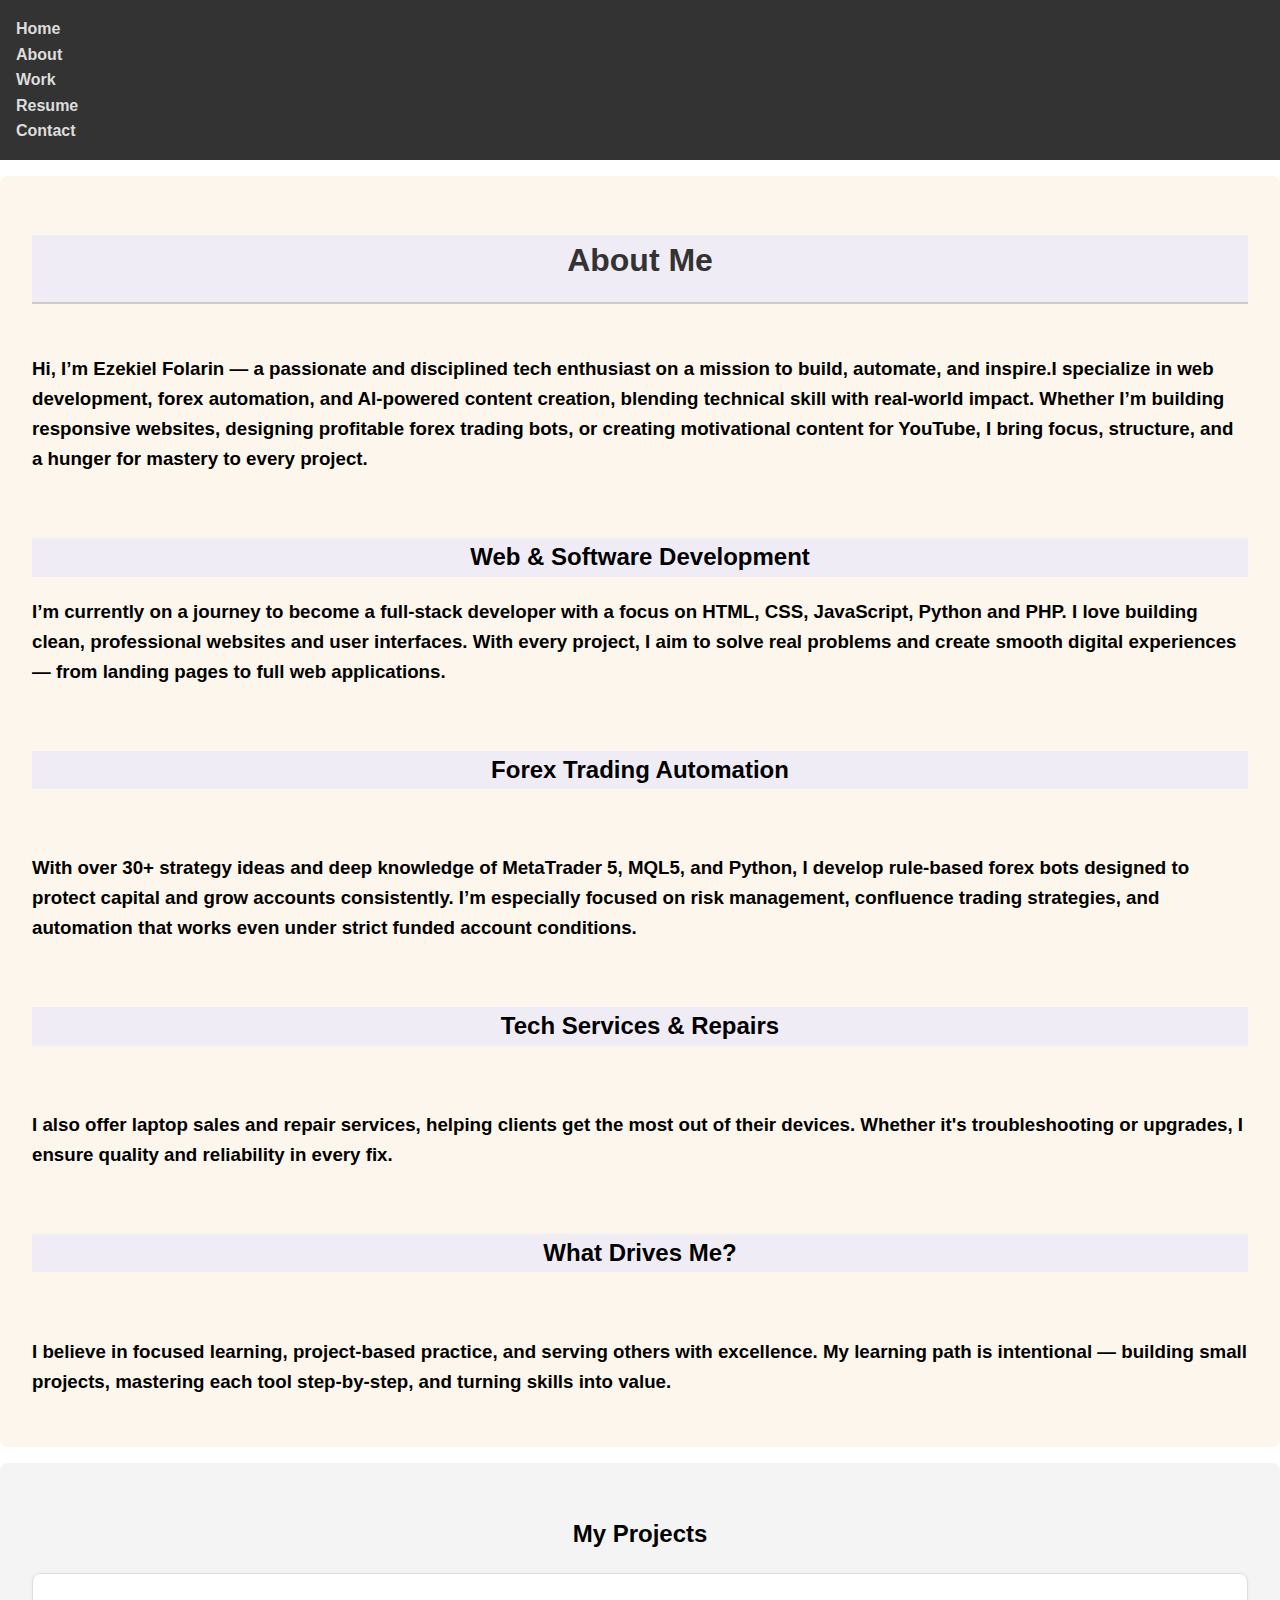
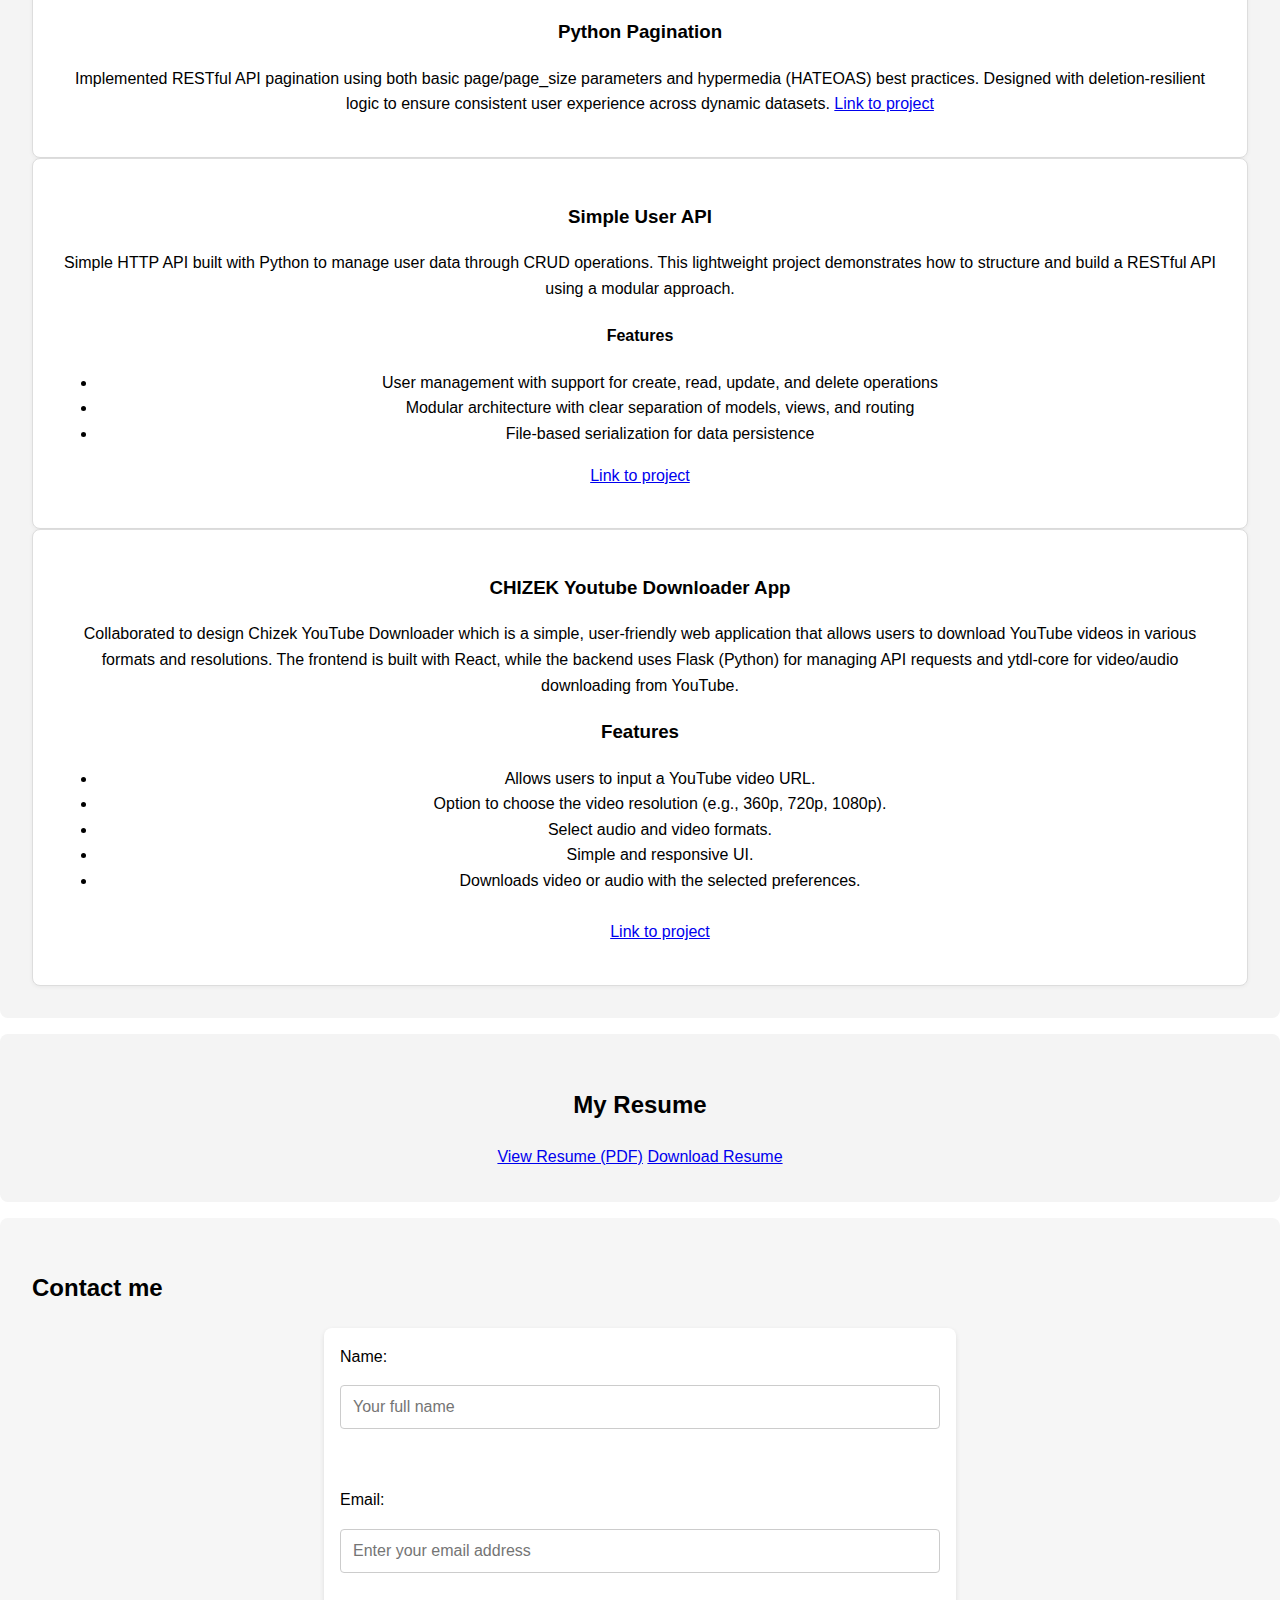
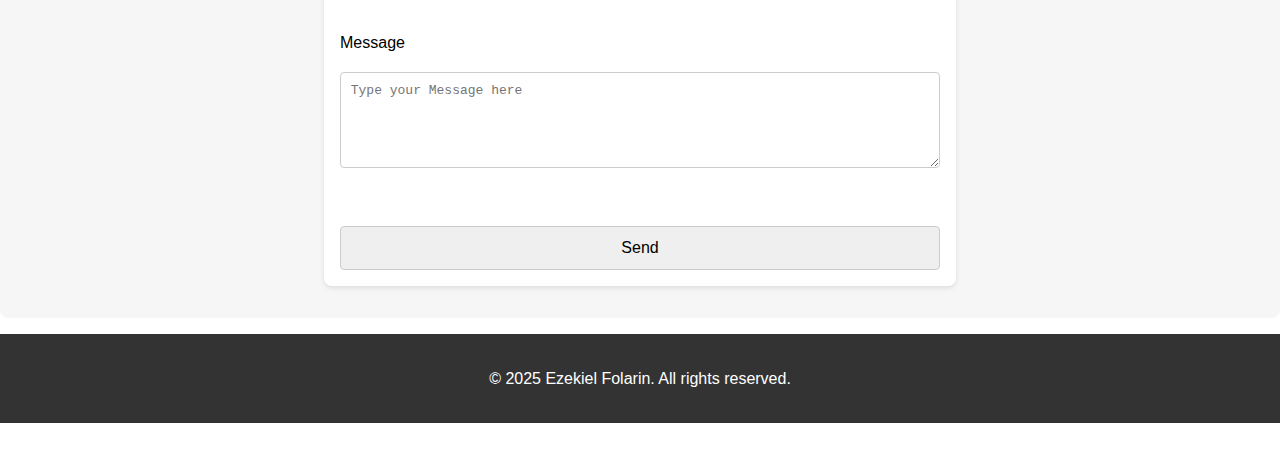
<file: index.html>
<!DOCTYPE html>
<html>
    <head>
    <title>HTML Project 1</title>
    <link rel="stylesheet" href="styles.css">
    </head>
    <body>
        <header>
            <nav>
                <ul>
                    <li><a href="#home"> Home </a></li>
                    <li><a href="#about"> About </a></li>
                    <li><a href="#work"> Work </a></li>
                    <li><a href="#resume"> Resume </a></li>
                    <li><a href="#contact"> Contact </a></li>
                </ul>
            </nav>
       </header>
       <main>
        <section id="about">
            <h2 class="section-heading">About Me</h2>
            <div class="about-flex">
                <p>
                <h3>Hi, I’m Ezekiel Folarin — a passionate and disciplined tech enthusiast on a mission to build, 
                automate, and inspire.I specialize in web development, forex automation, and AI-powered content 
                creation, blending technical skill with real-world impact. Whether I’m building responsive websites, 
                designing profitable forex trading bots, or creating motivational content for YouTube, I bring focus, 
                structure, and a hunger for mastery to every project.</h3>
                </p><br>
                <div class="about-item">
                <b><h2>Web & Software Development</b></h2>
                <p><h3>I’m currently on a journey to become a full-stack developer with a focus on HTML, CSS, JavaScript, Python and PHP. 
                I love building clean, professional websites and user interfaces. With every project, I aim to solve real problems 
                and create smooth digital experiences — from landing pages to full web applications.</h3>
                </p><br>
                </div>
                <div class="about-item">
                <b><h2>Forex Trading Automation</h2></b><br>
                <p><h3>With over 30+ strategy ideas and deep knowledge of MetaTrader 5, MQL5, and Python, I develop rule-based forex bots 
                designed to protect capital and grow accounts consistently. I’m especially focused on risk management, confluence 
                trading strategies, and automation that works even under strict funded account conditions.</h3>
                </p><br>
                </div>
                <div class="about-item">
                <b><h2>Tech Services & Repairs</h2></b><br>
                <p><h3>I also offer laptop sales and repair services, helping clients get the most out of their devices. 
                Whether it's troubleshooting or upgrades, I ensure quality and reliability in every fix.</h3>
                </p><br>
                </div>
                <div class="about-item">
                <b><h2>What Drives Me?</h2></b><br>
                <p><h3>I believe in focused learning, project-based practice, and serving others with excellence. 
                My learning path is intentional — building small projects, mastering each tool step-by-step, 
                and turning skills into value.</h3></p>
                </div>
            </div>
        </section>
        <section id="work">
            <h2>My Projects</h2>
            <div class="Projects">
            <article>
                <h3>Python Pagination</h3>
                <p>
                    Implemented RESTful API pagination using both basic page/page_size parameters and hypermedia (HATEOAS) best practices. 
                    Designed with deletion-resilient logic to ensure consistent user experience across dynamic datasets.
                    <a href="https://github.com/eazytbay/alx-backend/tree/main/0x00-pagination">Link to project</a>

                </p>
            </article>
            <article>
                <h3>Simple User API</h3>
                <p>
                    Simple HTTP API built with Python to manage user data through CRUD operations. 
                    This lightweight project demonstrates how to structure and build a RESTful API using a modular approach.<br>
                    <h4>Features</h4>
                    <ul type=>
                        <li>User management with support for create, read, update, and delete operations</li>
                        <li>Modular architecture with clear separation of models, views, and routing</li>
                        <li>File-based serialization for data persistence</li>
                    </ul>
                    <a href="https://github.com/eazytbay/alx-backend-user-data/tree/main/0x01-Basic_authentication">Link to project</a>

                </p>
            </article>
            <article>
                <h3>CHIZEK Youtube Downloader App</h3>
                <p>
                    Collaborated to design Chizek YouTube Downloader which  is a simple, user-friendly 
                    web application that allows users to download YouTube videos in various formats and 
                    resolutions. The frontend is built with React, while the backend uses Flask (Python) 
                    for managing API requests and ytdl-core for video/audio downloading from YouTube.
                    <h3>Features</h3>
                    <ul>
                        <li>Allows users to input a YouTube video URL.</li>
                        <li>Option to choose the video resolution (e.g., 360p, 720p, 1080p).</li>
                        <li>Select audio and video formats.</li>
                        <li>Simple and responsive UI.</li>
                        <li>Downloads video or audio with the selected preferences.</li><br>
                        <a href="https://github.com/eazytbay/chizek_youtube_downloader">Link to project</a>
                    </ul>
                </p>
            </article>
            </div>
        </section>
        <section id="resume">
            <article>
                <h2>My Resume</h2>
                <a href="Folarin-Ezekiel-Software-Developer.pdf" target="_blank">View Resume (PDF)</a>
                <a href="Folarin-Ezekiel-Software-Developer.pdf" download>Download Resume</a>

            </article>

        </section>
        <section id="contact">
            <h2>Contact me</h2>
            <form>
                <label for="name">Name:</label>
                <input type="text" id="name" name="name" placeholder="Your full name" required><br>
                <label for="email">Email:</label>
                <input type="email" id="email" name="email" placeholder="Enter your email address"><br>
                <label for="message">Message</label>
                <textarea id="message" name="message" placeholder="Type your Message here" rows="5" required></textarea><br>
                <input type="submit" value="Send">

            </form>
        </section>
       </main>
       <footer>
        <p>&copy; 2025 Ezekiel Folarin. All rights reserved.</p>
       </footer>
    </body>
</html>
</file>
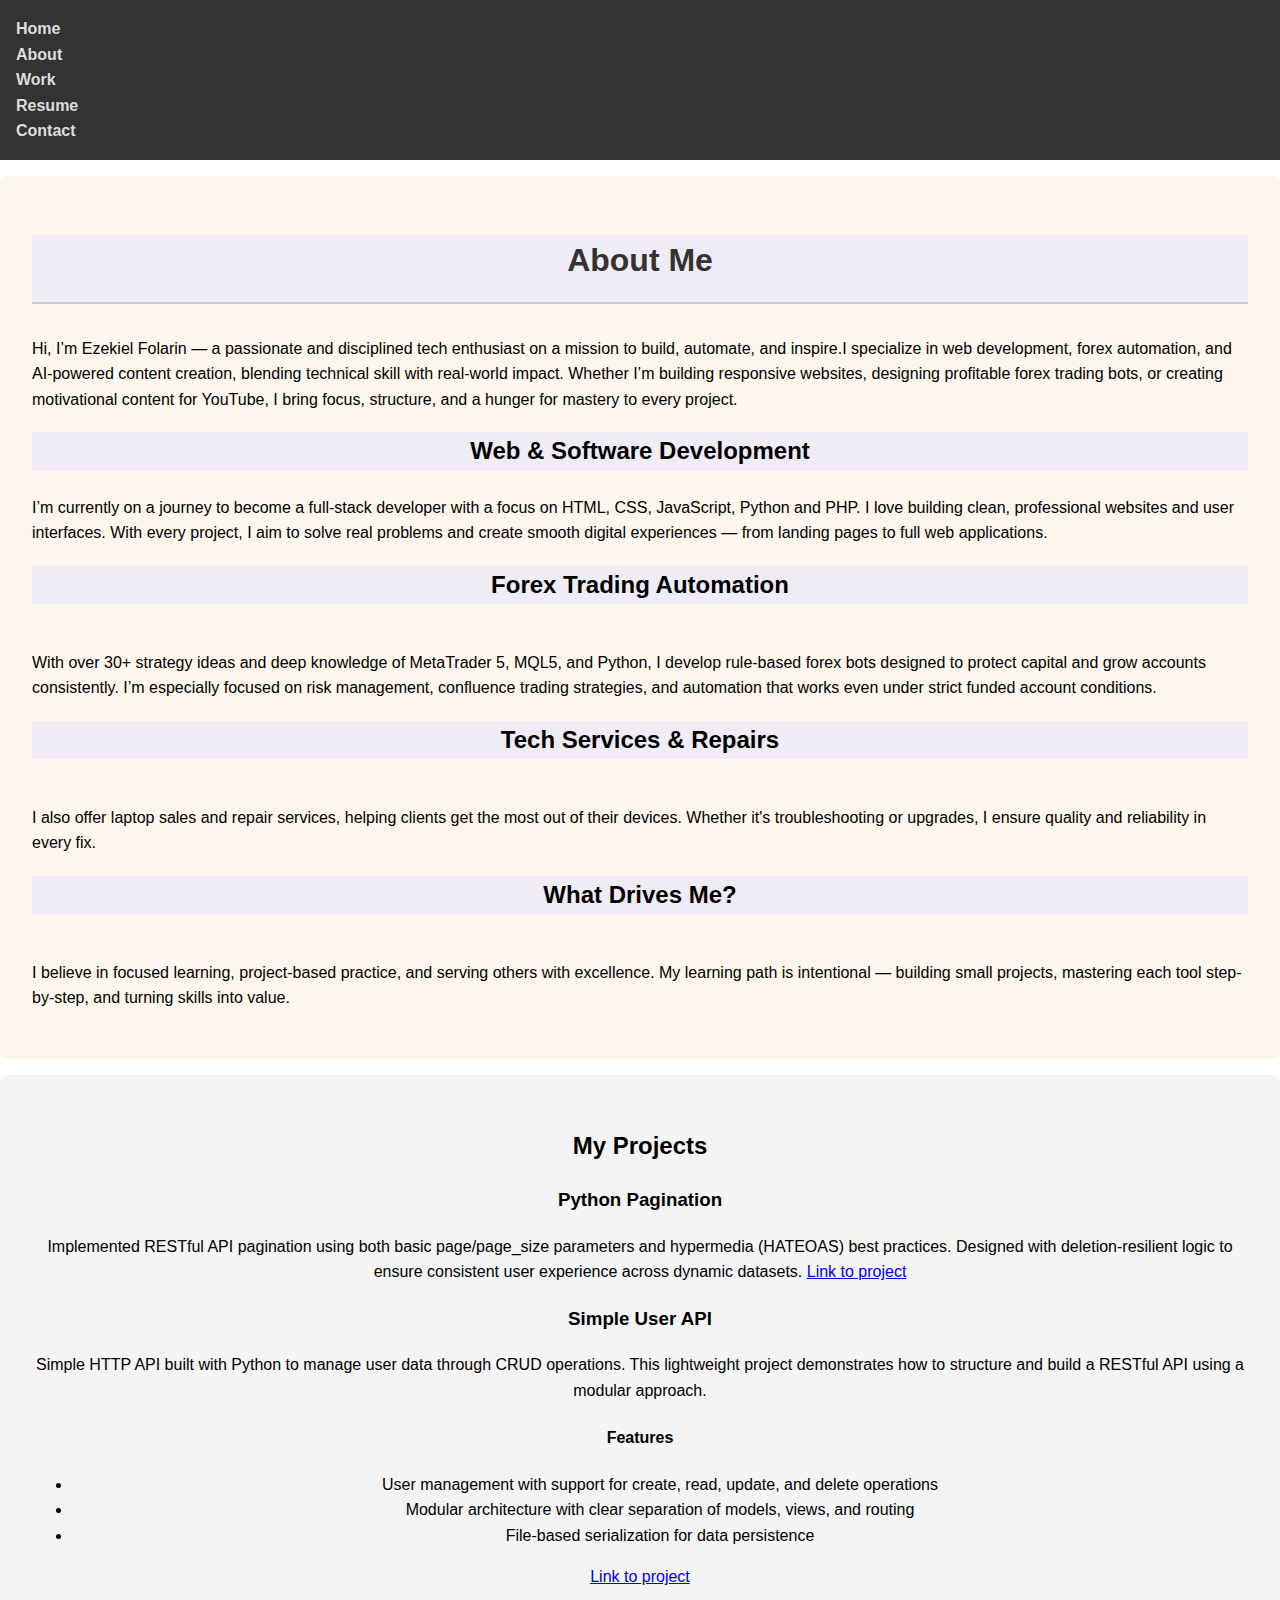
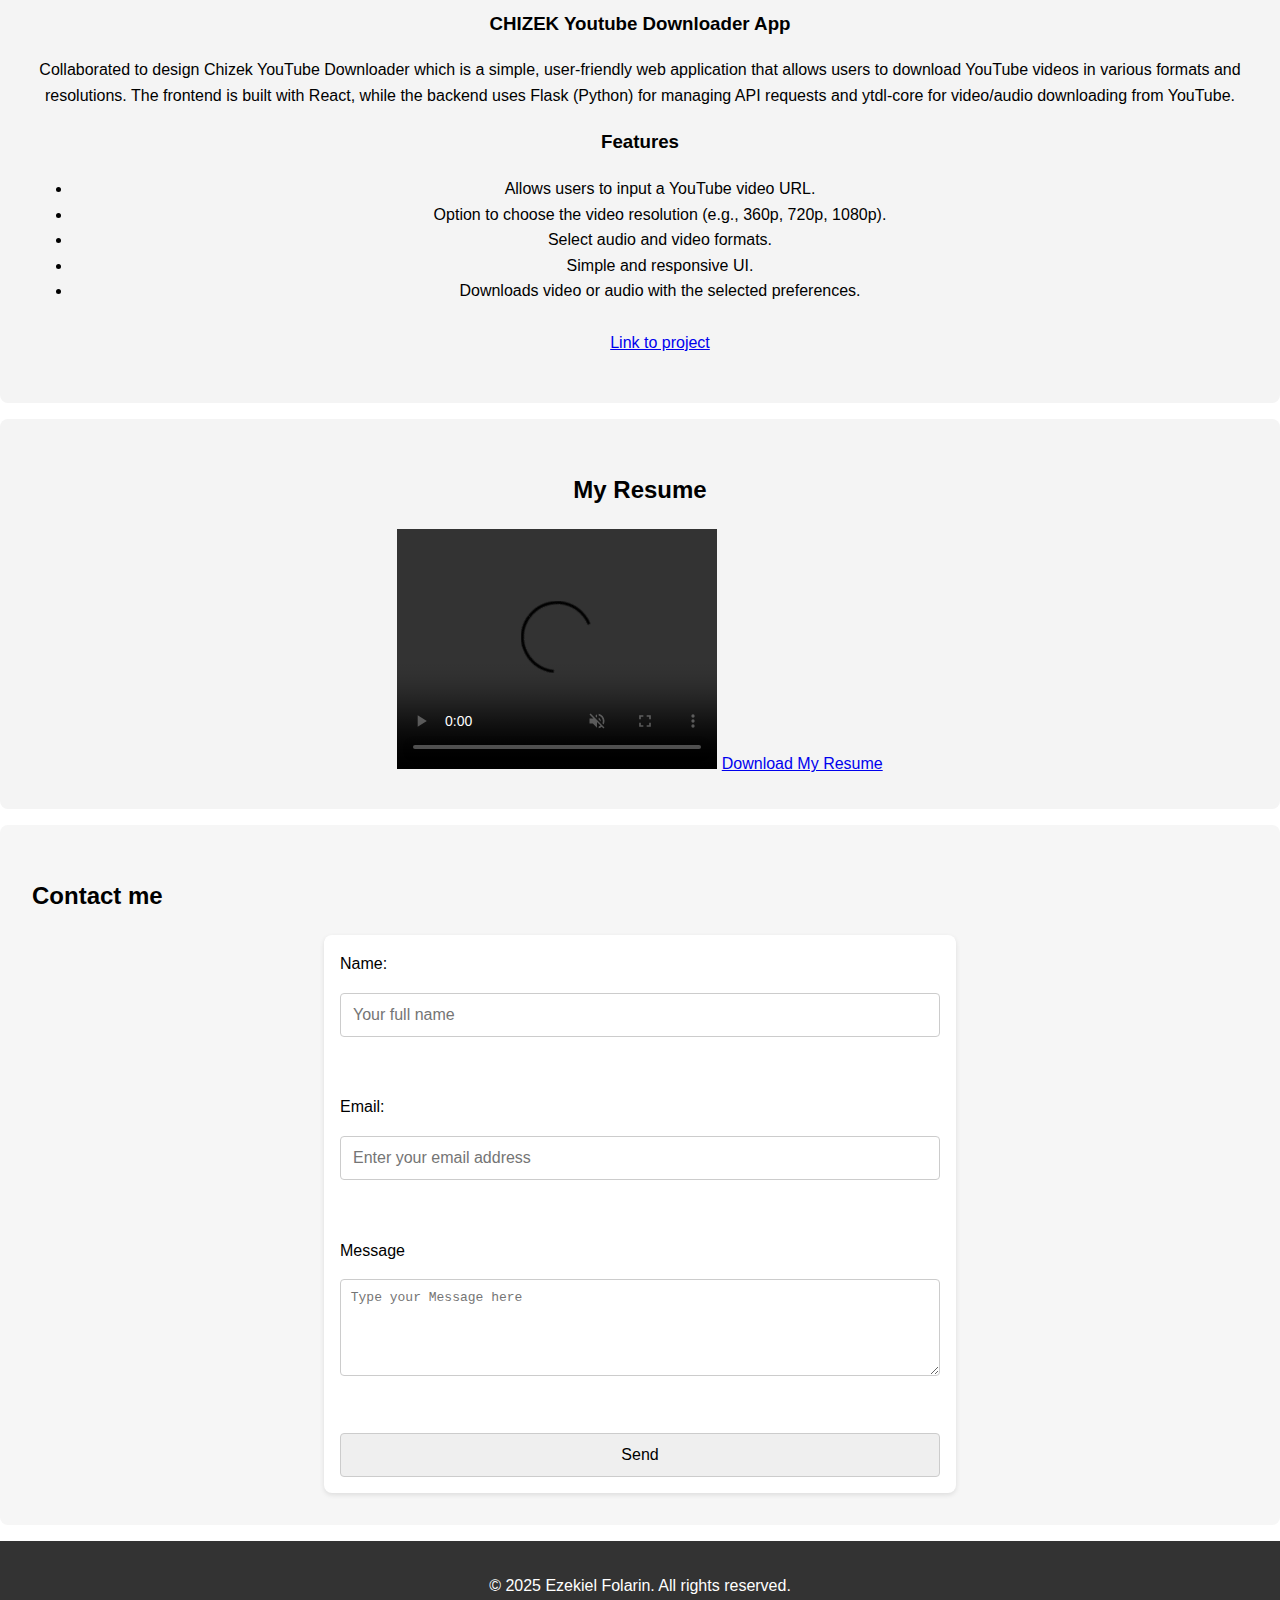
<file: my_portfolio.html>
<!DOCTYPE html>
<html>
    <head>
    <title>HTML Project 1</title>
    <link rel="stylesheet" href="styles.css">
    </head>
    <body>
        <header>
            <nav>
                <ul type="square">
                    <li><a href="#home"> Home </a></li>
                    <li><a href="#about"> About </a></li>
                    <li><a href="#work"> Work </a></li>
                    <li><a href="#resume"> Resume </a></li>
                    <li><a href="#contact"> Contact </a></li>
                </ul>
            </nav>
       </header>
       <main>
        <section id="about">
            <h2 class="section-heading">About Me</h2>
            <p>
                Hi, I’m Ezekiel Folarin — a passionate and disciplined tech enthusiast on a mission to build, 
                automate, and inspire.I specialize in web development, forex automation, and AI-powered content 
                creation, blending technical skill with real-world impact. Whether I’m building responsive websites, 
                designing profitable forex trading bots, or creating motivational content for YouTube, I bring focus, 
                structure, and a hunger for mastery to every project.<br><b><h2>Web & Software Development</b></p></h2>
                I’m currently on a journey to become a full-stack developer with a focus on HTML, CSS, JavaScript, Python and PHP. 
                I love building clean, professional websites and user interfaces. With every project, I aim to solve real problems 
                and create smooth digital experiences — from landing pages to full web applications.<br>
                <b><h2>Forex Trading Automation</h2></b><br>
                With over 30+ strategy ideas and deep knowledge of MetaTrader 5, MQL5, and Python, I develop rule-based forex bots 
                designed to protect capital and grow accounts consistently. I’m especially focused on risk management, confluence 
                trading strategies, and automation that works even under strict funded account conditions.<br>
                <b><h2>Tech Services & Repairs</h2></b><br>
                I also offer laptop sales and repair services, helping clients get the most out of their devices. 
                Whether it's troubleshooting or upgrades, I ensure quality and reliability in every fix.<br>
                <b><h2>What Drives Me?</h2></b><br>
                I believe in focused learning, project-based practice, and serving others with excellence. 
                My learning path is intentional — building small projects, mastering each tool step-by-step, 
                and turning skills into value.




            </p>
        </section>
        <section id="work">
            <h2>My Projects</h2>
            <article>
                <h3>Python Pagination</h3>
                <p>
                    Implemented RESTful API pagination using both basic page/page_size parameters and hypermedia (HATEOAS) best practices. 
                    Designed with deletion-resilient logic to ensure consistent user experience across dynamic datasets.
                    <a href="https://github.com/eazytbay/alx-backend/tree/main/0x00-pagination">Link to project</a>

                </p>
            </article>
            <article>
                <h3>Simple User API</h3>
                <p>
                    Simple HTTP API built with Python to manage user data through CRUD operations. 
                    This lightweight project demonstrates how to structure and build a RESTful API using a modular approach.<br>
                    <h4>Features</h4>
                    <ul type="disk">
                        <li>User management with support for create, read, update, and delete operations</li>
                        <li>Modular architecture with clear separation of models, views, and routing</li>
                        <li>File-based serialization for data persistence</li>
                    </ul>
                    <a href="https://github.com/eazytbay/alx-backend-user-data/tree/main/0x01-Basic_authentication">Link to project</a>

                </p>
            </article>
            <article>
                <h3>CHIZEK Youtube Downloader App</h3>
                <p>
                    Collaborated to design Chizek YouTube Downloader which  is a simple, user-friendly 
                    web application that allows users to download YouTube videos in various formats and 
                    resolutions. The frontend is built with React, while the backend uses Flask (Python) 
                    for managing API requests and ytdl-core for video/audio downloading from YouTube.
                    <h3>Features</h3>
                    <ul type="disk">
                        <li>Allows users to input a YouTube video URL.</li>
                        <li>Option to choose the video resolution (e.g., 360p, 720p, 1080p).</li>
                        <li>Select audio and video formats.</li>
                        <li>Simple and responsive UI.</li>
                        <li>Downloads video or audio with the selected preferences.</li><br>
                        <a href="https://github.com/eazytbay/chizek_youtube_downloader">Link to project</a>
                    </ul>
                </p>
            </article>

        </section>
        <section id="resume">
            <article>
                <h2>My Resume</h2>
                <video width="320" height="240" controls autoplay muted>
                    <source src="Early-morning-prayer.mp4" type="video/mp4">

                </video>
                <a href="Folarin-Ezekiel-Software-Developer.pdf">Download My Resume</a>
            </article>

        </section>
        <section id="contact">
            <h2>Contact me</h2>
            <form>
                <label for="name">Name:</label>
                <input type="text" id="name" name="name" placeholder="Your full name" required><br>
                <label for="email">Email:</label>
                <input type="email" id="email" name="email" placeholder="Enter your email address"><br>
                <label for="message">Message</label>
                <textarea id="message" name="message" placeholder="Type your Message here" rows="5" required></textarea><br>
                <input type="submit" value="Send">

            </form>
        </section>
       </main>
       <footer>
        <p>&copy; 2025 Ezekiel Folarin. All rights reserved.</p>
       </footer>
    </body>
</html>
</file>
<file: styles.css>
html {
  scroll-behavior: smooth;
}
header {
  background-color: #333;
  color: white;
  padding: 1em 0;
}
/* styles for the body */
body {
  font-family: 'Roboto', sans-serif;
  line-height: 1.6;
  margin: 0;
  padding: 0;
  background-color: #ffffff;
}
nav ul {
  list-style: none; /* Removes the square bullets */
  padding: 0;
  margin: 0;
  display: inline; /* Aligns list items horizontally */
  gap: 1rem; /* Adds space between items */
  justify-content: center;
  background-color: #f8f8f8;
  align-items: center;
}
nav a {
  display:inline;
  text-decoration: none;
  color: #ddd;
  font-weight: bold;
  padding: 0.5em 1em;
  transition: background-color 0.3s ease;
}

nav a:hover {
  background-color: #ddd;
  border-radius: 4px;
}
.section-heading {
  text-align: center;
  color: #333;
  font-size: 2rem;
  margin-bottom: 1em;
  border-bottom: 2px solid #cccccc;
  padding-bottom: 0.5em;
}
section {
  padding: 2em;
  margin: 1em 0;
  border-radius: 8px;
  background-color: #f4f4f4;
}
#work{
  text-align: center;
}
.Projects {
  display: inline;  
}

.Projects article {
  background-color: #fff;
  border: 1px solid #ddd;
  padding: 1.5em;
  border-radius: 8px;
  box-shadow: 0 1px 4px rgba(0, 0, 0, 0.05);

  flex: 1 1 calc(33.333% - 20px); 
}

#about {
  background-color: #fdf6ec;
}
#about h2{
  background-color: #f0ecf6;
  text-align: center;
}
.about-flex {
  display: inline-block;
}

#contact {
  background-color: #f6f6f6;
}
#resume{
  text-align: center;
}

form {
  max-width: 600px;
  margin: auto;
  display: flex;
  flex-direction: column;
  gap: 1em;
  padding: 1em;
  background-color: #fff;
  border-radius: 8px;
  box-shadow: 0 2px 5px rgba(0,0,0,0.1);
}

input, textarea {
  padding: 0.75em;
  border: 1px solid #ccc;
  border-radius: 4px;
  font-size: 1em;
}


a[href$=".pdf"]:hover {
  background-color: #005fa3;
}

/* Adds space at bottom */
body {
  padding-bottom: 3em;
}
footer {
  text-align: center;
  background-color: #333;
  color: #fff;
  padding: 1em;
}
</file>
